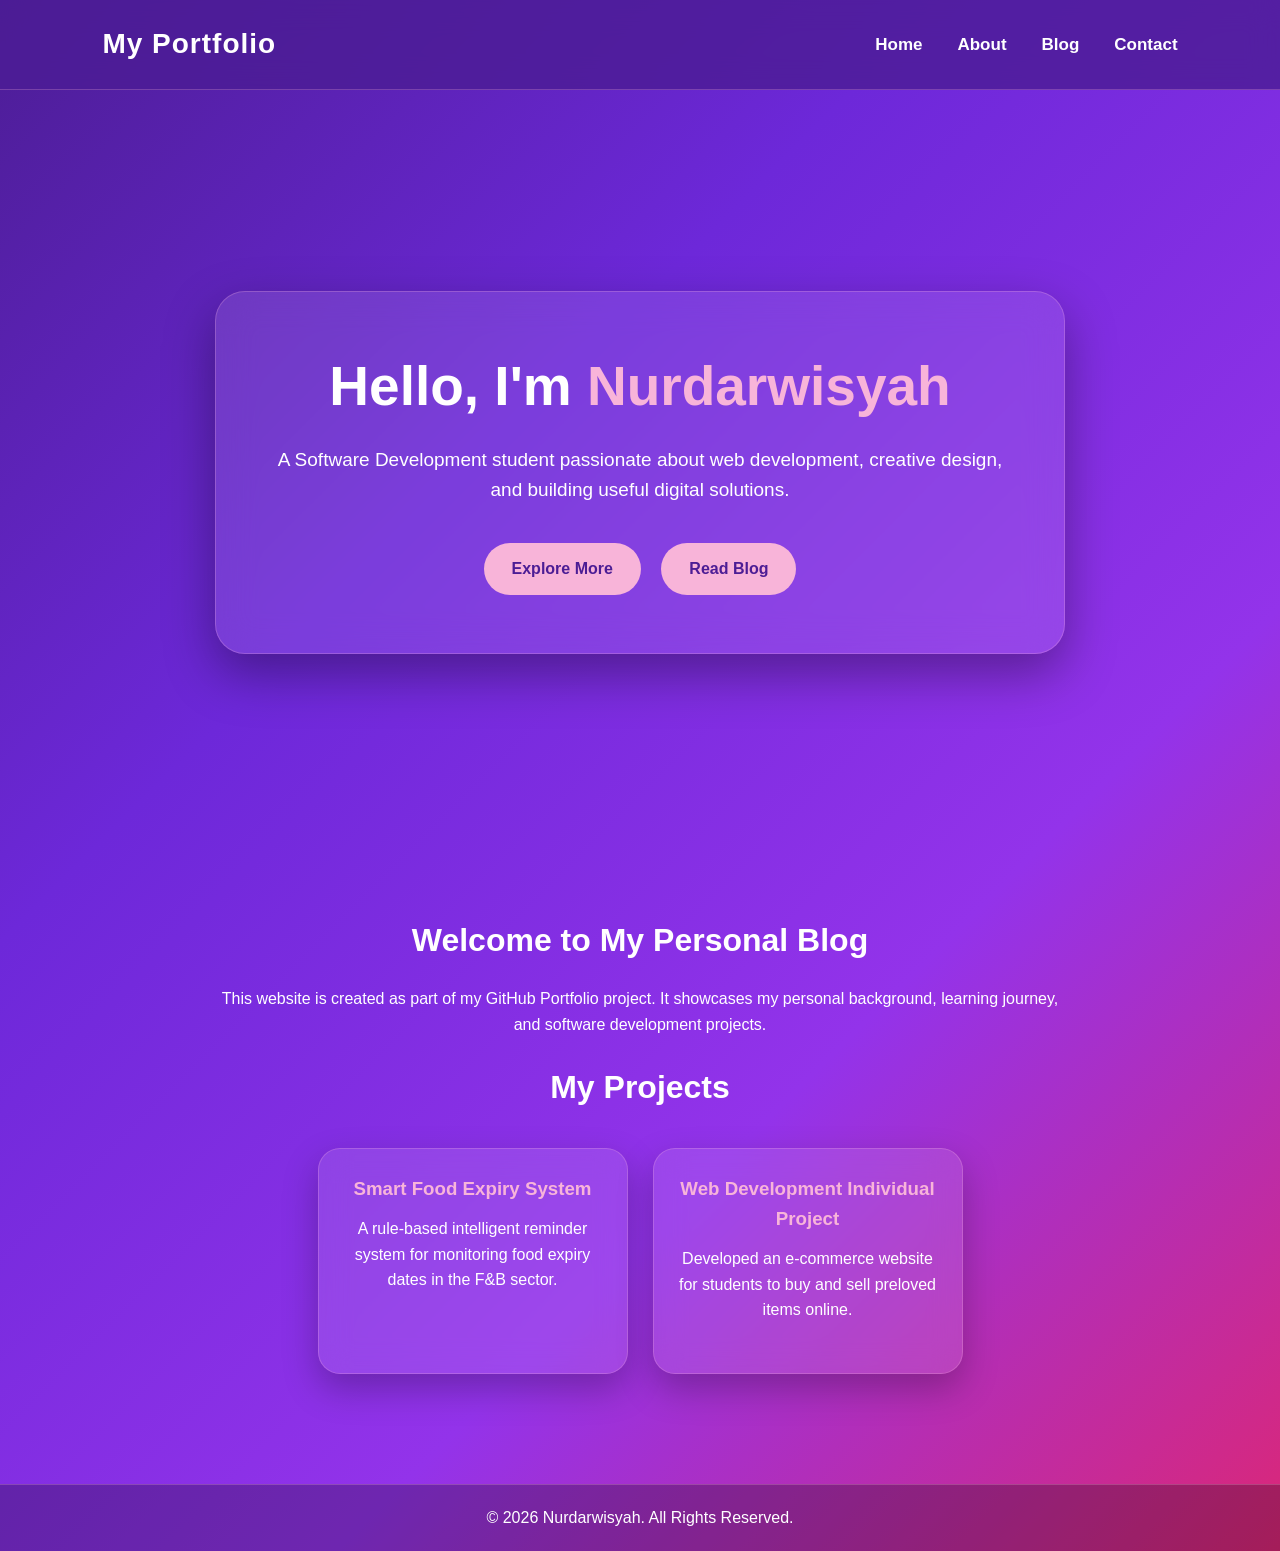
<file: index.html>
<!DOCTYPE html>
<html lang="en">
<head>
  <meta charset="UTF-8">
  <meta name="viewport" content="width=device-width, initial-scale=1.0">
  <title>My Personal Blog</title>
  <link rel="stylesheet" href="css/style.css">
</head>
<body>

<header class="navbar">
  <div class="logo">My Portfolio</div>

  <div class="nav-links">
    <a href="index.html">Home</a>
    <a href="about.html">About</a>
    <a href="blog.html">Blog</a>
    <a href="contact.html">Contact</a>
  </div>
</header>

<section class="hero">
  <div class="hero-box">
    <h1>Hello, I'm <span>Nurdarwisyah</span></h1>
    <p>
      A Software Development student passionate about web development,
      creative design, and building useful digital solutions.
    </p>

    <a href="about.html" class="btn">Explore More</a>
    <a href="blog.html" class="btn">Read Blog</a>
  </div>
</section>

<section class="content">
  <h2>Welcome to My Personal Blog</h2>
  <p>
    This website is created as part of my GitHub Portfolio project.
    It showcases my personal background, learning journey, and software development projects.
  </p>

  <h2>My Projects</h2>

  <div class="project-container">

    <div class="project-card">
      <h3>Smart Food Expiry System</h3>
      <p>
        A rule-based intelligent reminder system for monitoring food expiry dates in the F&B sector.
      </p>
    </div>

    <div class="project-card">
      <h3>Web Development Individual Project</h3>
      <p>
        Developed an e-commerce website for students to buy and sell preloved items online.
      </p>
    </div>

  </div>
</section>

<footer>
  <p>&copy; 2026 Nurdarwisyah. All Rights Reserved.</p>
</footer>

</body>
</html>
</file>
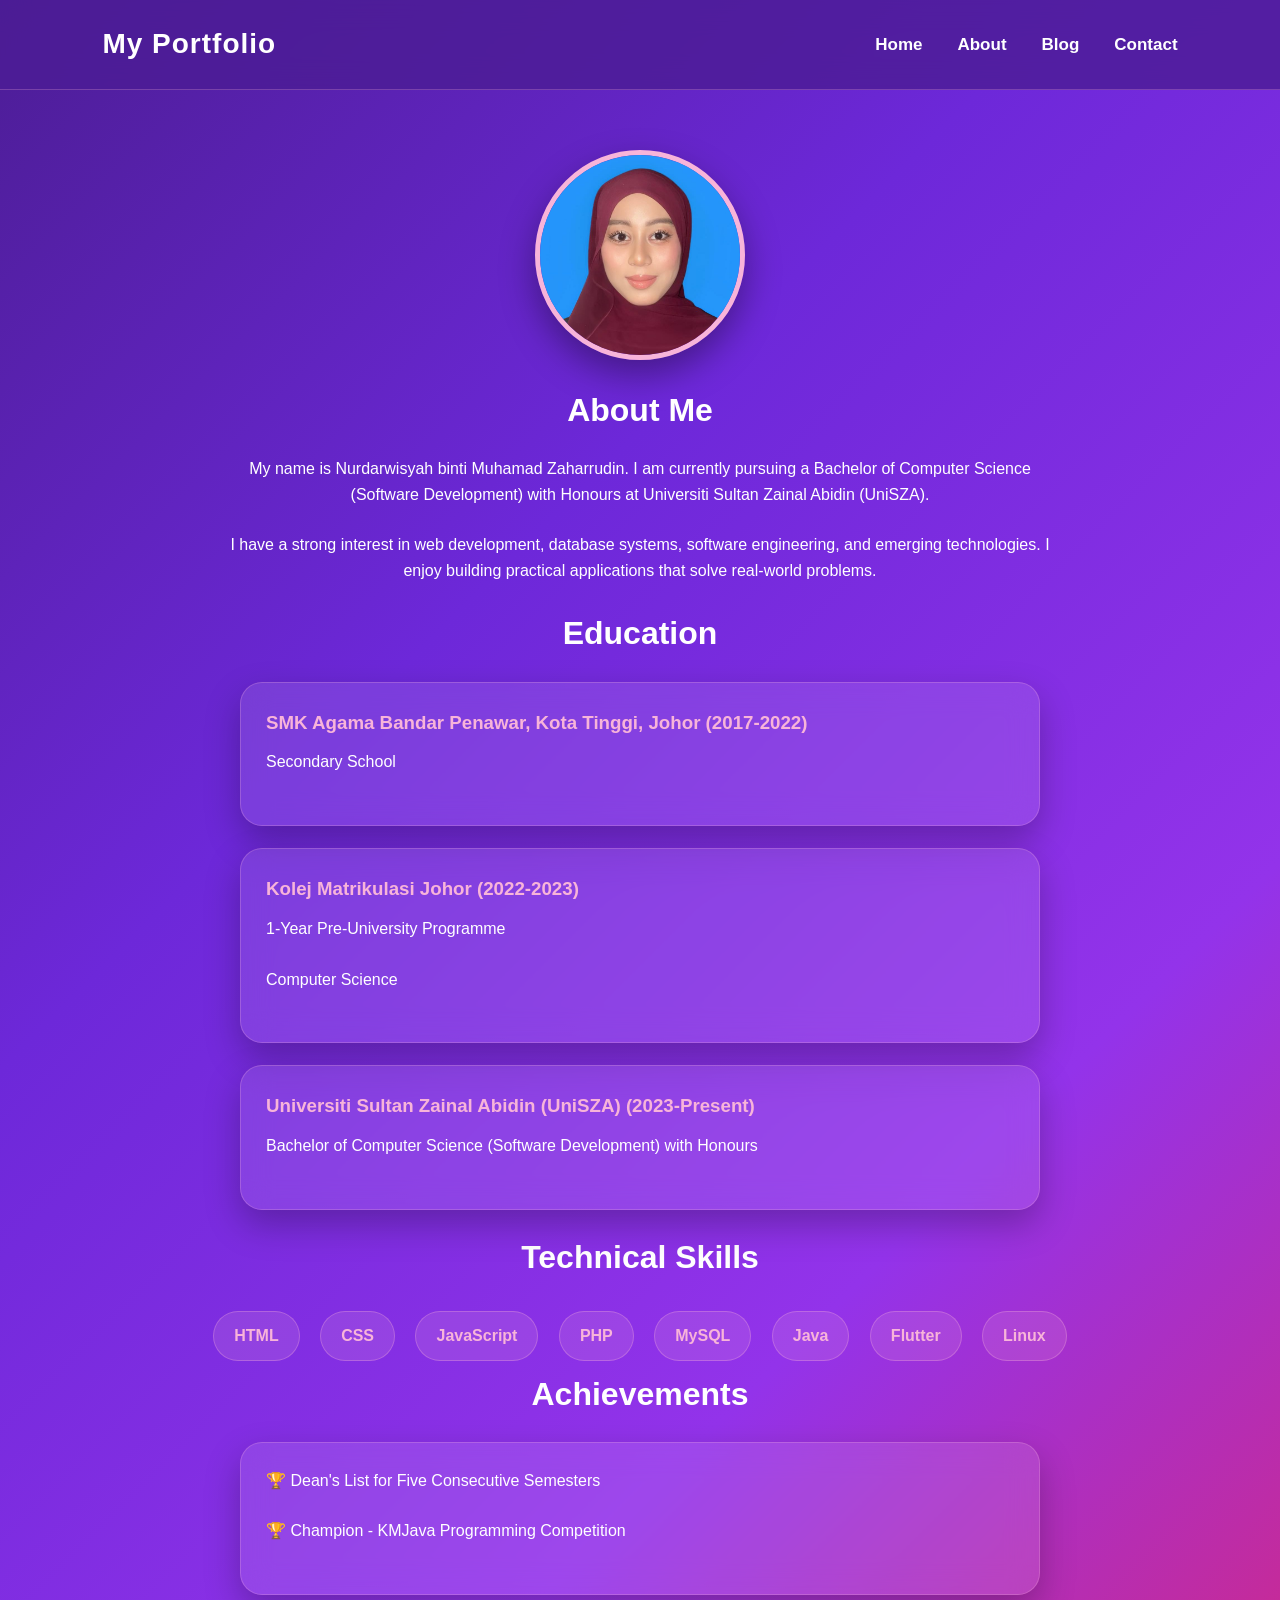
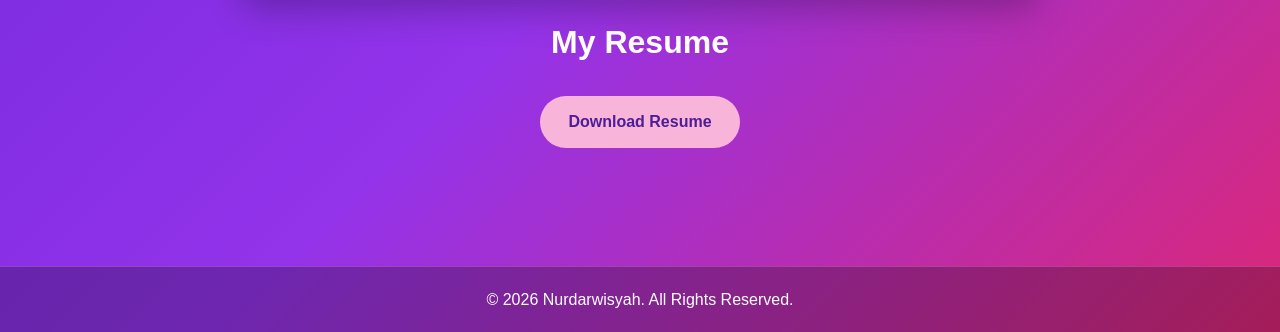
<file: about.html>
<!DOCTYPE html>
<html lang="en">
<head>
  <meta charset="UTF-8">
  <meta name="viewport" content="width=device-width, initial-scale=1.0">
  <title>About Me</title>
  <link rel="stylesheet" href="css/style.css">
</head>
<body>

<header class="navbar">
  <div class="logo">My Portfolio</div>

  <div class="nav-links">
    <a href="index.html">Home</a>
    <a href="about.html">About</a>
    <a href="blog.html">Blog</a>
    <a href="contact.html">Contact</a>
  </div>
</header>
<section class="content">

  <img src="images/esyaa.jpg" alt="Profile Picture" class="profile-pic">

  <h2>About Me</h2>

  <p>
    My name is Nurdarwisyah binti Muhamad Zaharrudin. I am currently pursuing a Bachelor of Computer Science (Software Development) with Honours at Universiti Sultan Zainal Abidin (UniSZA).
  </p>

  <p>
    I have a strong interest in web development, database systems, software engineering, and emerging technologies. I enjoy building practical applications that solve real-world problems.
  </p>

  <h2>Education</h2>

<div class="info-card">
  <h3>SMK Agama Bandar Penawar, Kota Tinggi, Johor (2017-2022)</h3>
  <p>Secondary School</p>
</div>

<div class="info-card">
  <h3>Kolej Matrikulasi Johor (2022-2023)</h3>
  <p>1-Year Pre-University Programme</p>
  <p>Computer Science</p>
</div>

<div class="info-card">
  <h3>Universiti Sultan Zainal Abidin (UniSZA) (2023-Present)</h3>
  <p>Bachelor of Computer Science (Software Development) with Honours</p>
</div>

  <h2>Technical Skills</h2>

  <div class="skills">
    <span>HTML</span>
    <span>CSS</span>
    <span>JavaScript</span>
    <span>PHP</span>
    <span>MySQL</span>
    <span>Java</span>
    <span>Flutter</span>
    <span>Linux</span>
  </div>

  <h2>Achievements</h2>

  <div class="info-card">
    <p>🏆 Dean's List for Five Consecutive Semesters</p>
    <p>🏆 Champion - KMJava Programming Competition</p>
  </div>

  <h2>My Resume</h2>

<a href="documents/resume.pdf" class="btn" download>
  Download Resume
</a>

</section>

<footer>
  <p>&copy; 2026 Nurdarwisyah. All Rights Reserved.</p>
</footer>

</body>
</html>
</file>
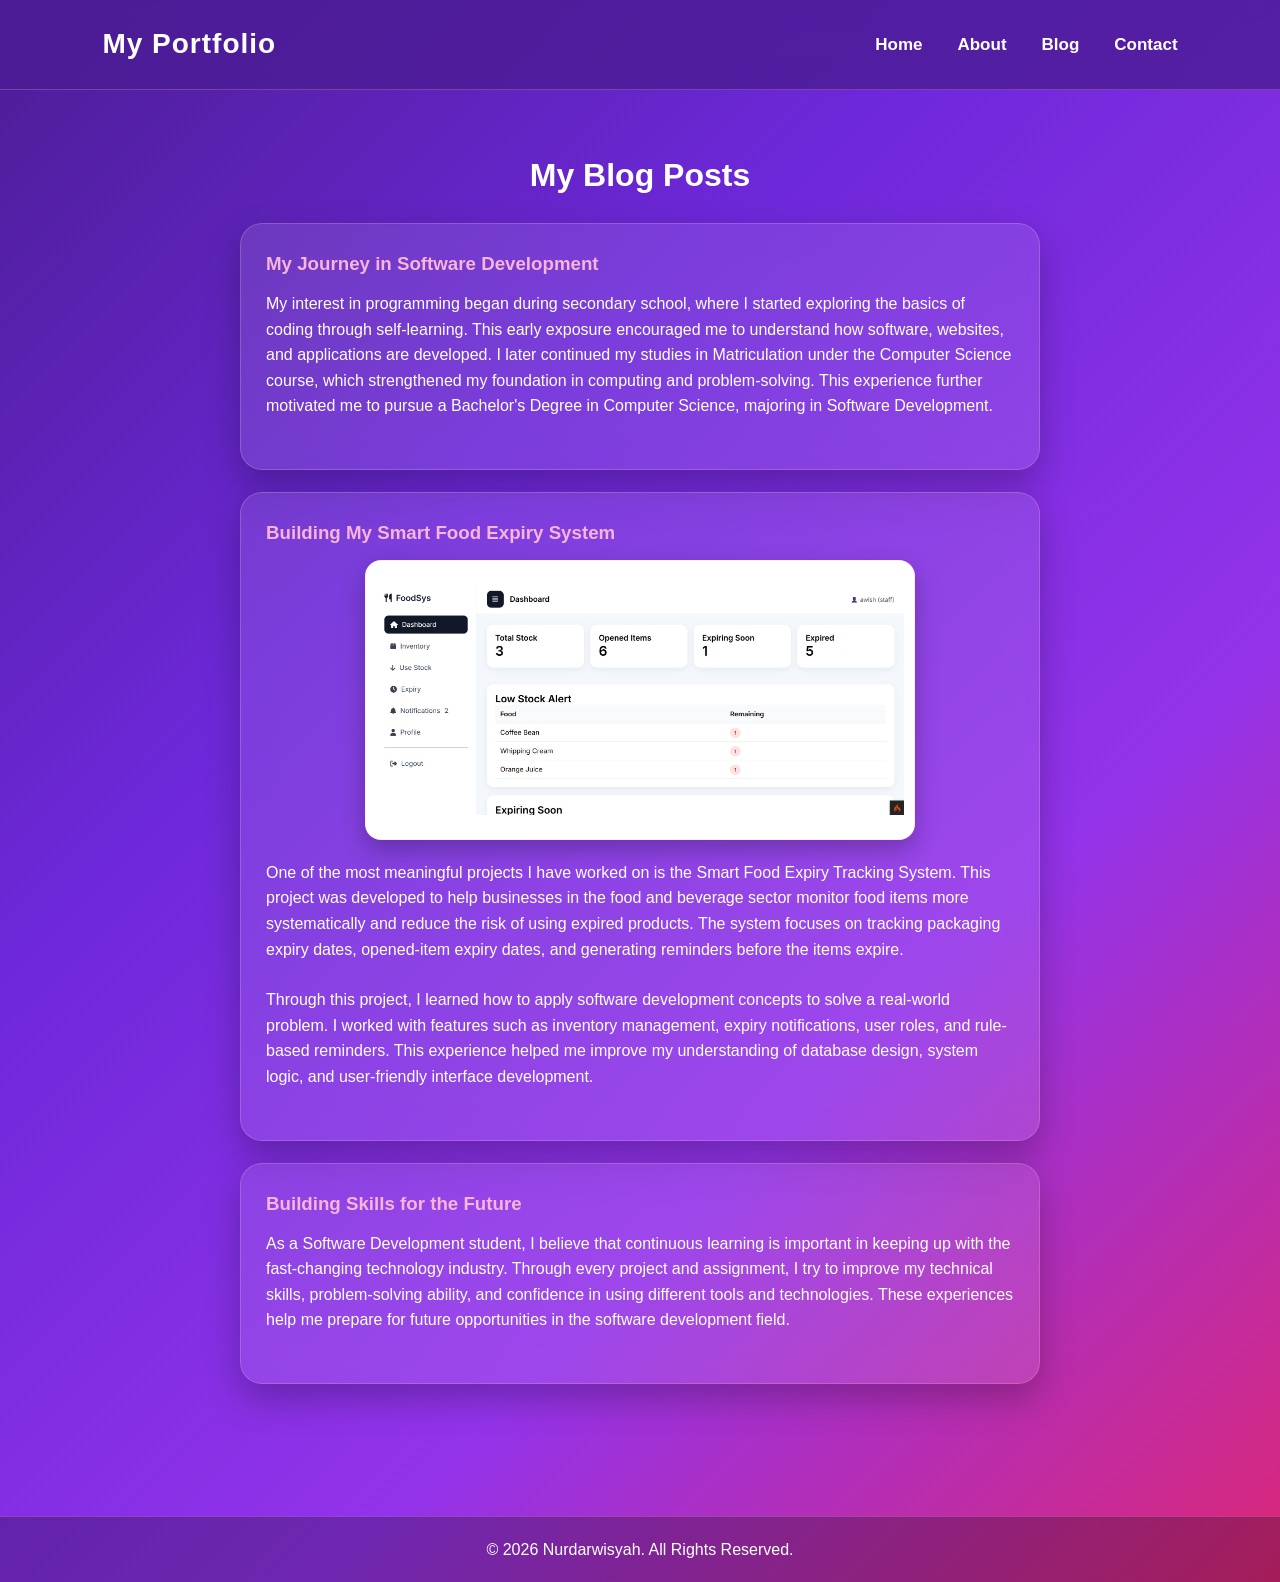
<file: blog.html>
<!DOCTYPE html>
<html lang="en">
<head>
    <meta charset="UTF-8">
    <meta name="viewport" content="width=device-width, initial-scale=1.0">
    <title>Blog</title>
    <link rel="stylesheet" href="css/style.css">
</head>
<body>

<header class="navbar">
  <div class="logo">My Portfolio</div>

  <div class="nav-links">
    <a href="index.html">Home</a>
    <a href="about.html">About</a>
    <a href="blog.html">Blog</a>
    <a href="contact.html">Contact</a>
  </div>
</header>

<section class="content">
    <h2>My Blog Posts</h2>

    <div class="blog-card">
        <h3>My Journey in Software Development</h3>
        <p>
               My interest in programming began during secondary school, where I started exploring the basics of coding through self-learning. 
    This early exposure encouraged me to understand how software, websites, and applications are developed. 
    I later continued my studies in Matriculation under the Computer Science course, which strengthened my foundation in computing and problem-solving. 
    This experience further motivated me to pursue a Bachelor's Degree in Computer Science, majoring in Software Development.
    </div>

<div class="blog-card">
  <h3>Building My Smart Food Expiry System</h3>

  <img src="images/expirysystem.jpg" 
       alt="Smart Food Expiry System" 
       class="blog-image">

  <p>
    One of the most meaningful projects I have worked on is the Smart Food Expiry Tracking System. 
    This project was developed to help businesses in the food and beverage sector monitor food items more systematically and reduce the risk of using expired products. 
    The system focuses on tracking packaging expiry dates, opened-item expiry dates, and generating reminders before the items expire.
  </p>

  <p>
    Through this project, I learned how to apply software development concepts to solve a real-world problem. 
    I worked with features such as inventory management, expiry notifications, user roles, and rule-based reminders. 
    This experience helped me improve my understanding of database design, system logic, and user-friendly interface development.
  </p>
</div>

    <div class="blog-card">
        <h3>Building Skills for the Future</h3>
        <p>
             As a Software Development student, I believe that continuous learning is important in keeping up with the fast-changing technology industry. 
    Through every project and assignment, I try to improve my technical skills, problem-solving ability, and confidence in using different tools and technologies. 
    These experiences help me prepare for future opportunities in the software development field.
        </p>
    </div>

</section>

<footer>
    <p>&copy; 2026 Nurdarwisyah. All Rights Reserved.</p>
</footer>

</body>
</html>
</file>
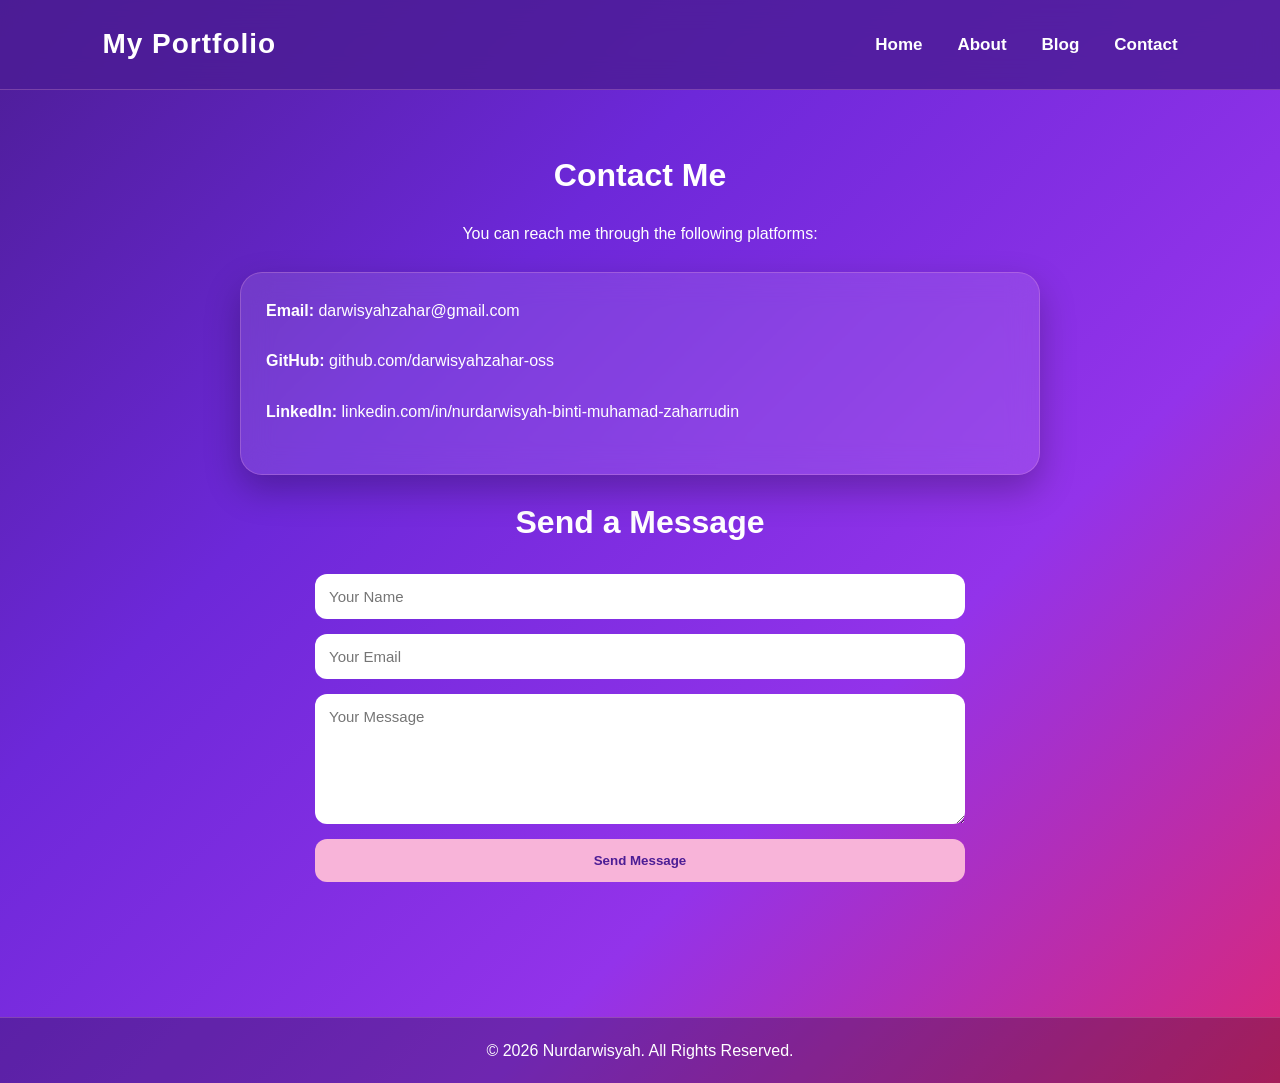
<file: contact.html>
<!DOCTYPE html>
<html lang="en">
<head>
  <meta charset="UTF-8">
  <meta name="viewport" content="width=device-width, initial-scale=1.0">
  <title>Contact</title>
  <link rel="stylesheet" href="css/style.css">
</head>
<body>

<header class="navbar">
  <div class="logo">My Portfolio</div>

  <div class="nav-links">
    <a href="index.html">Home</a>
    <a href="about.html">About</a>
    <a href="blog.html">Blog</a>
    <a href="contact.html">Contact</a>
  </div>
</header>

<section class="content">
  <h2>Contact Me</h2>
  <p>You can reach me through the following platforms:</p>

  <div class="contact-box">
    <p><strong>Email:</strong> darwisyahzahar@gmail.com</p>
    <p><strong>GitHub:</strong> github.com/darwisyahzahar-oss</p>
    <p><strong>LinkedIn:</strong> linkedin.com/in/nurdarwisyah-binti-muhamad-zaharrudin</p>
  </div>

  <h2>Send a Message</h2>

  <form class="contact-form" onsubmit="sendMessage(event)">
    <input type="text" placeholder="Your Name" required>
    <input type="email" placeholder="Your Email" required>
    <textarea placeholder="Your Message" required></textarea>
    <button type="submit">Send Message</button>
  </form>
</section>

<footer>
  <p>&copy; 2026 Nurdarwisyah. All Rights Reserved.</p>
</footer>

<script src="js/script.js"></script>
</body>
</html>
</file>
<file: css/style.css>
* {
  margin: 0;
  padding: 0;
  box-sizing: border-box;
  font-family: 'Poppins', Arial, sans-serif;
}

body {
  min-height: 100vh;
  background: linear-gradient(135deg, #4C1D95, #6D28D9, #9333EA, #DB2777);
  color: white;
  line-height: 1.6;
}

/* NAVBAR */
.navbar {
  width: 100%;
  padding: 22px 8%;
  position: sticky;
  top: 0;
  z-index: 999;
  display: flex;
  justify-content: space-between;
  align-items: center;
  background: rgba(76, 29, 149, 0.82);
  backdrop-filter: blur(15px);
  border-bottom: 1px solid rgba(248, 180, 217, 0.25);
}

.logo {
  font-size: 28px;
  font-weight: 800;
  color: white;
  letter-spacing: 1px;
}

.nav-links {
  display: flex;
  align-items: center;
  gap: 35px;
}

.nav-links a {
  color: white;
  text-decoration: none;
  font-weight: 600;
  font-size: 17px;
  position: relative;
}

.nav-links a::after {
  content: "";
  width: 0;
  height: 3px;
  background: #F8B4D9;
  position: absolute;
  left: 0;
  bottom: -7px;
  transition: 0.3s;
}

.nav-links a:hover {
  color: #F8B4D9;
}

.nav-links a:hover::after {
  width: 100%;
}

/* HERO */
.hero {
  min-height: 85vh;
  display: flex;
  justify-content: center;
  align-items: center;
  text-align: center;
  padding: 80px 20px;
}

.hero-box {
  max-width: 850px;
  padding: 50px;
  border-radius: 30px;
  background: rgba(255, 255, 255, 0.10);
  backdrop-filter: blur(18px);
  box-shadow: 0 20px 50px rgba(0,0,0,0.35);
  border: 1px solid rgba(248, 180, 217, 0.25);
}

.hero h1 {
  font-size: 55px;
  margin-bottom: 15px;
}

.hero span {
  color: #F8B4D9;
}

.hero p {
  font-size: 19px;
  margin-bottom: 30px;
}

/* BUTTON */
.btn {
  display: inline-block;
  background: #F8B4D9;
  color: #4C1D95;
  padding: 13px 28px;
  border-radius: 30px;
  text-decoration: none;
  font-weight: bold;
  border: none;
  cursor: pointer;
  margin: 8px;
  transition: 0.3s;
}

.btn:hover {
  transform: translateY(-4px);
  background: #FBCFE8;
  box-shadow: 0 10px 25px rgba(248,180,217,0.4);
}

/* CONTENT */
.content {
  padding: 60px 8%;
  text-align: center;
}

.content h2 {
  font-size: 32px;
  margin-bottom: 20px;
  color: white;
}

.content p {
  max-width: 850px;
  margin: 0 auto 25px;
}

/* PROJECT CARDS */
.project-container {
  display: flex;
  flex-wrap: wrap;
  justify-content: center;
  gap: 25px;
  margin-top: 35px;
}

.project-card,
.blog-card,
.info-card,
.contact-box {
  background: rgba(255,255,255,0.10);
  backdrop-filter: blur(15px);
  color: white;
  padding: 25px;
  border-radius: 22px;
  box-shadow: 0 15px 35px rgba(0,0,0,0.25);
  border: 1px solid rgba(248,180,217,0.25);
  transition: 0.3s;
}

.project-card {
  width: 310px;
}

.blog-card,
.info-card,
.contact-box {
  max-width: 800px;
  margin: 22px auto;
  text-align: left;
}

.project-card:hover,
.blog-card:hover,
.info-card:hover,
.contact-box:hover {
  transform: translateY(-8px);
  box-shadow: 0 25px 45px rgba(0,0,0,0.4);
  border-color: #F8B4D9;
}

.project-card h3,
.blog-card h3,
.info-card h3 {
  color: #F8B4D9;
  margin-bottom: 12px;
}

/* BLOG IMAGE */
.blog-image {
  width: 100%;
  max-width: 550px;
  height: 280px;
  object-fit: contain;
  display: block;
  margin: 0 auto 20px;
  border-radius: 16px;
  background: white;
  padding: 10px;
  border: 1px solid rgba(248,180,217,0.25);
  box-shadow: 0 10px 25px rgba(0,0,0,0.25);
}

/* PROFILE */
.profile-pic {
  width: 210px;
  height: 210px;
  border-radius: 50%;
  object-fit: cover;
  display: block;
  margin: 0 auto 25px;
  border: 5px solid #F8B4D9;
  box-shadow: 0 15px 35px rgba(0,0,0,0.35);
}

/* SKILLS */
.skills span {
  display: inline-block;
  background: rgba(248,180,217,0.15);
  color: #F8B4D9;
  padding: 11px 20px;
  margin: 8px;
  border-radius: 25px;
  font-weight: bold;
  border: 1px solid rgba(248,180,217,0.3);
}

/* CONTACT */
.contact-form {
  max-width: 650px;
  margin: 25px auto;
  display: flex;
  flex-direction: column;
  gap: 15px;
}

.contact-form input,
.contact-form textarea {
  padding: 14px;
  border: none;
  border-radius: 12px;
  font-size: 15px;
}

.contact-form textarea {
  height: 130px;
}

.contact-form button {
  background: #F8B4D9;
  color: #4C1D95;
  border: none;
  padding: 14px;
  border-radius: 12px;
  font-weight: bold;
  cursor: pointer;
}

.contact-form button:hover {
  background: #FBCFE8;
}

/* FOOTER */
footer {
  text-align: center;
  padding: 20px;
  background: rgba(0,0,0,0.25);
  margin-top: 50px;
  border-top: 1px solid rgba(248,180,217,0.25);
}

/* RESPONSIVE */
@media (max-width: 768px) {
  .navbar {
    flex-direction: column;
    gap: 15px;
    padding: 20px 5%;
  }

  .nav-links {
    gap: 18px;
    flex-wrap: wrap;
    justify-content: center;
  }

  .nav-links a {
    font-size: 15px;
  }

  .hero h1 {
    font-size: 38px;
  }

  .hero-box {
    padding: 35px 25px;
  }

  .project-card {
    width: 100%;
  }

  .blog-image {
    max-width: 100%;
    height: 220px;
  }
}
</file>
